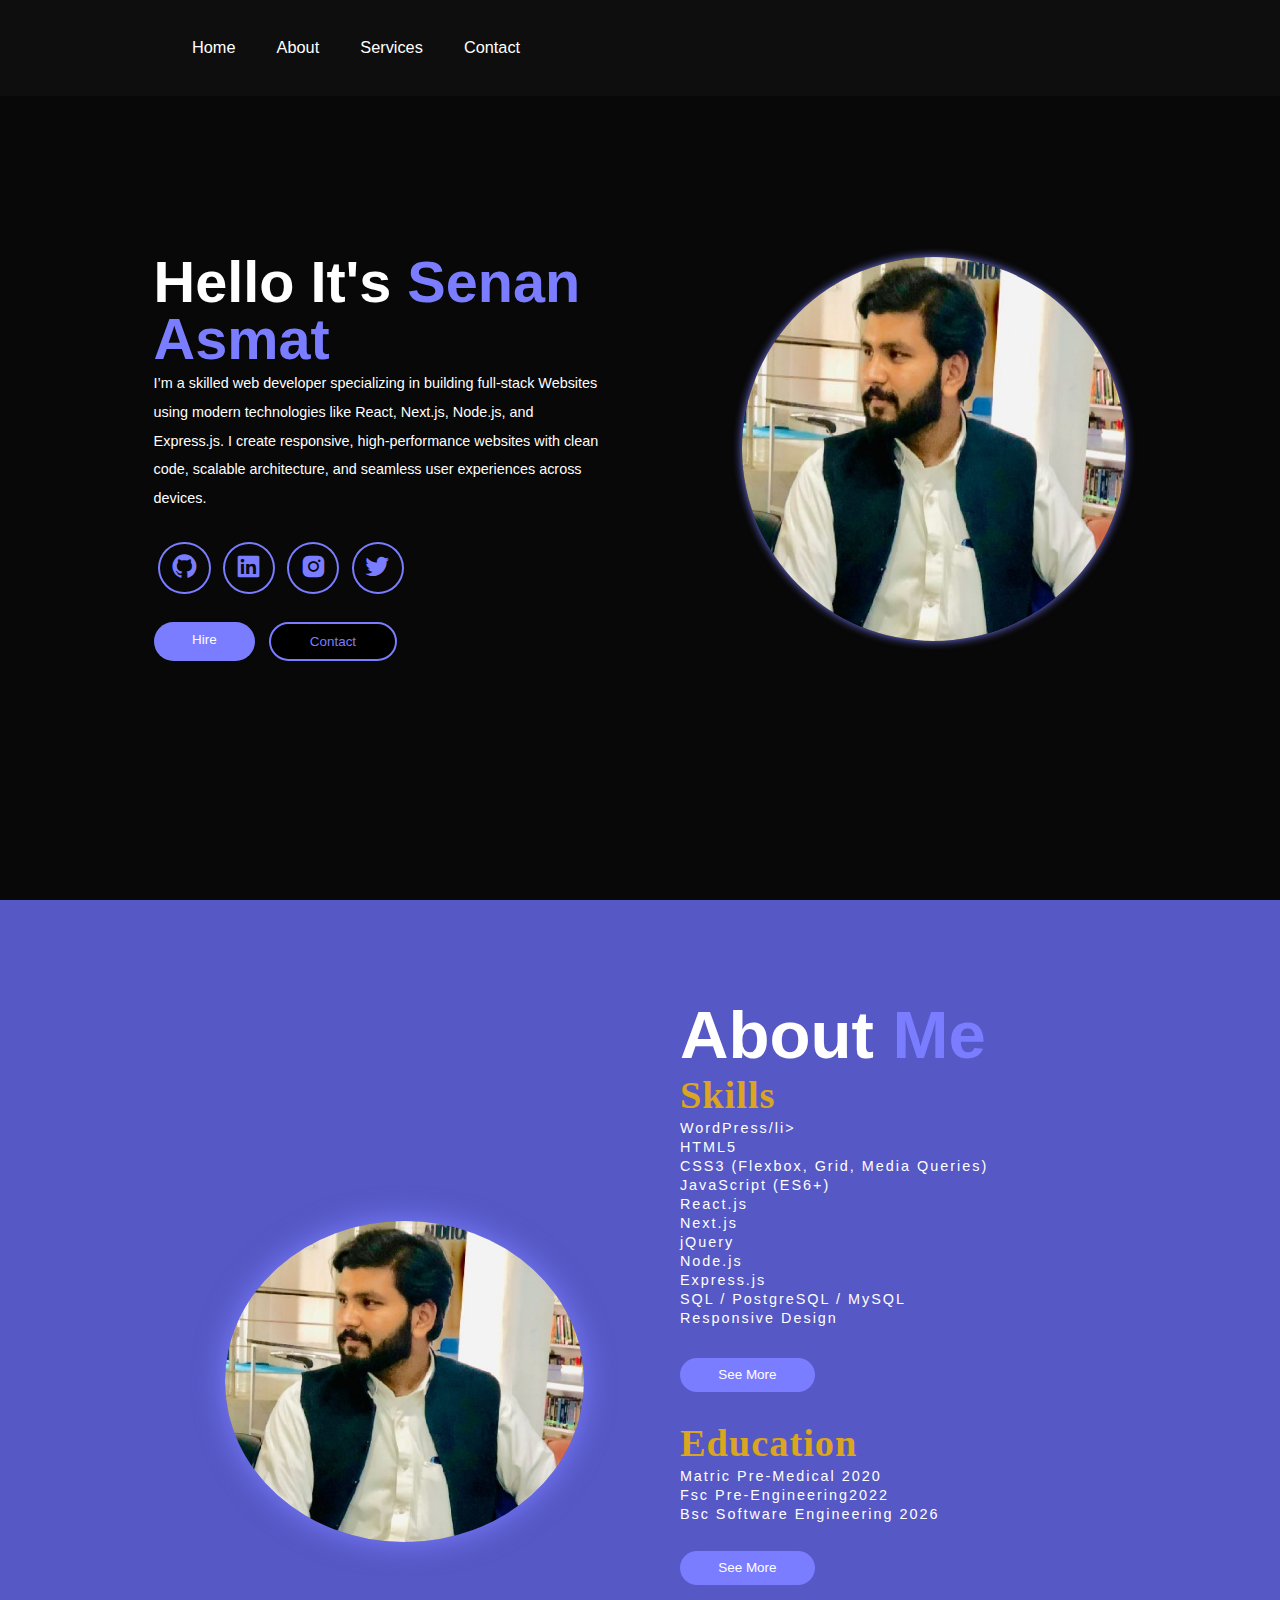
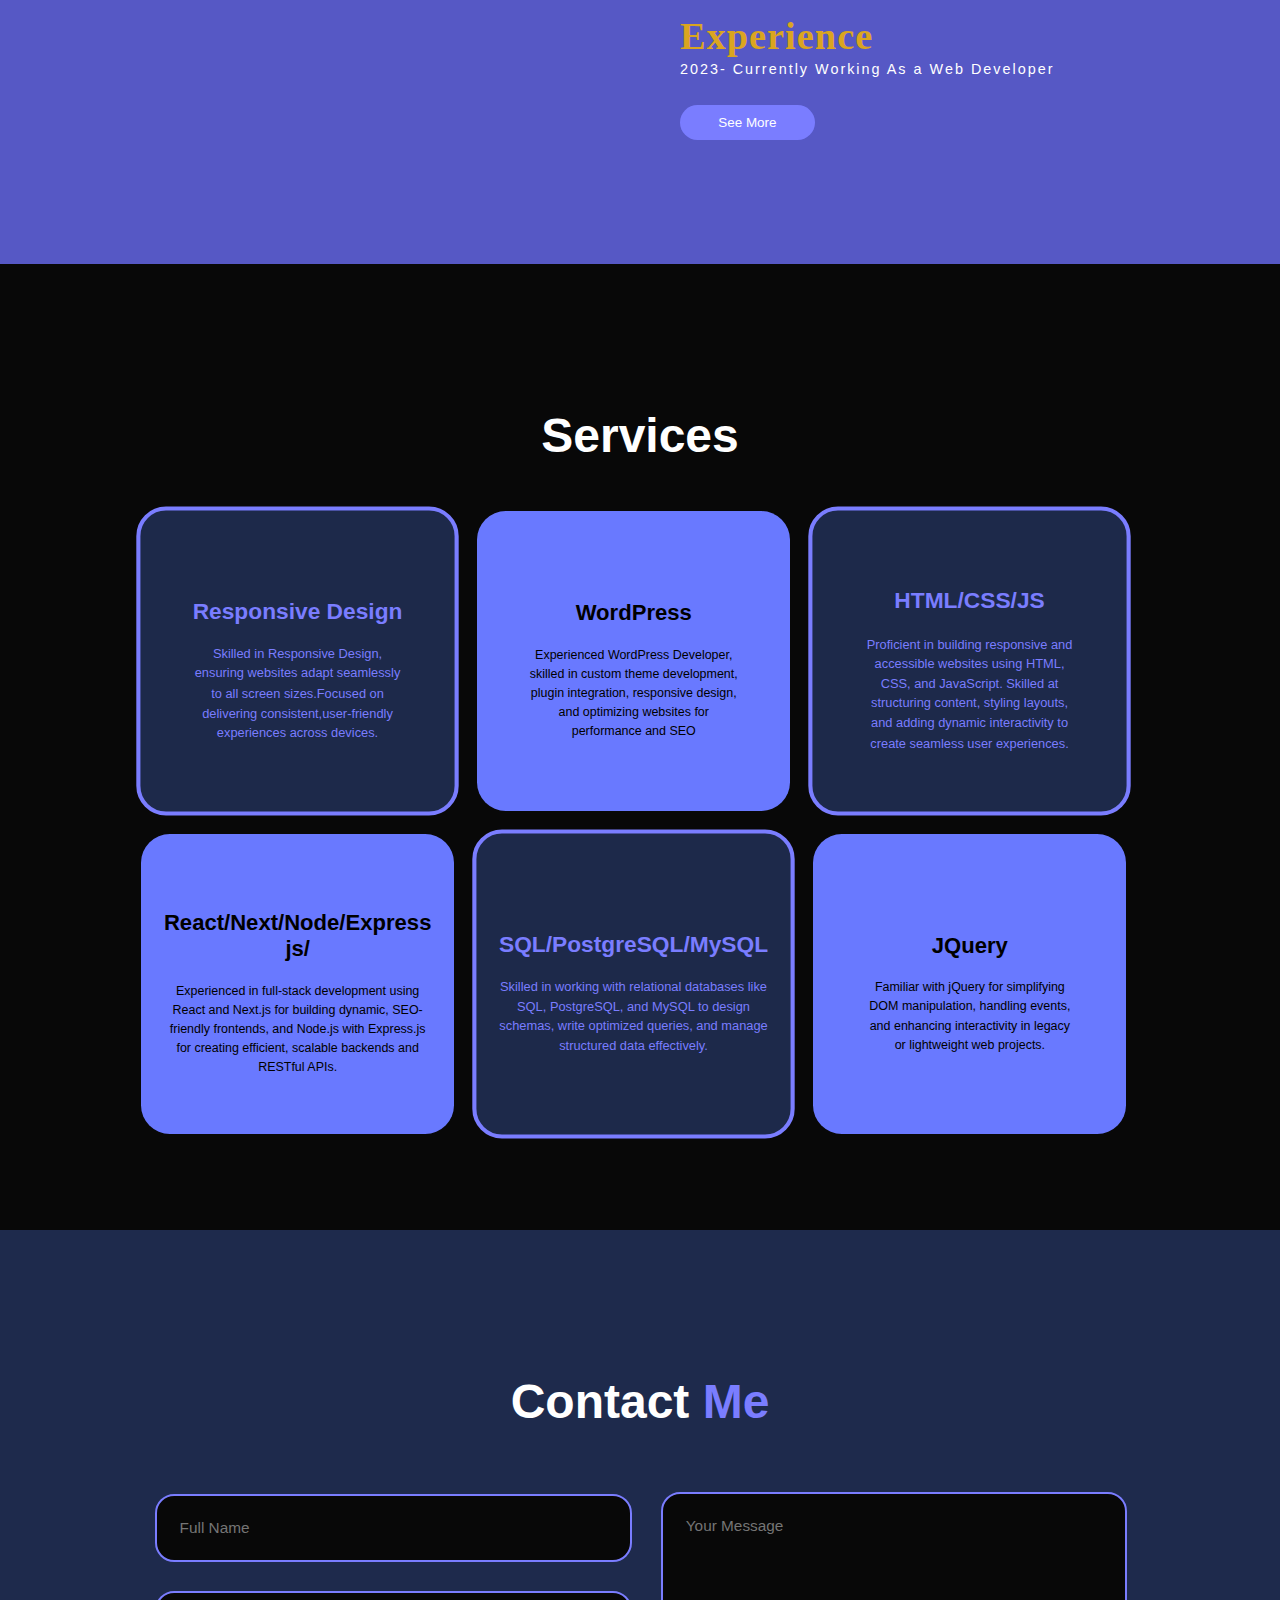
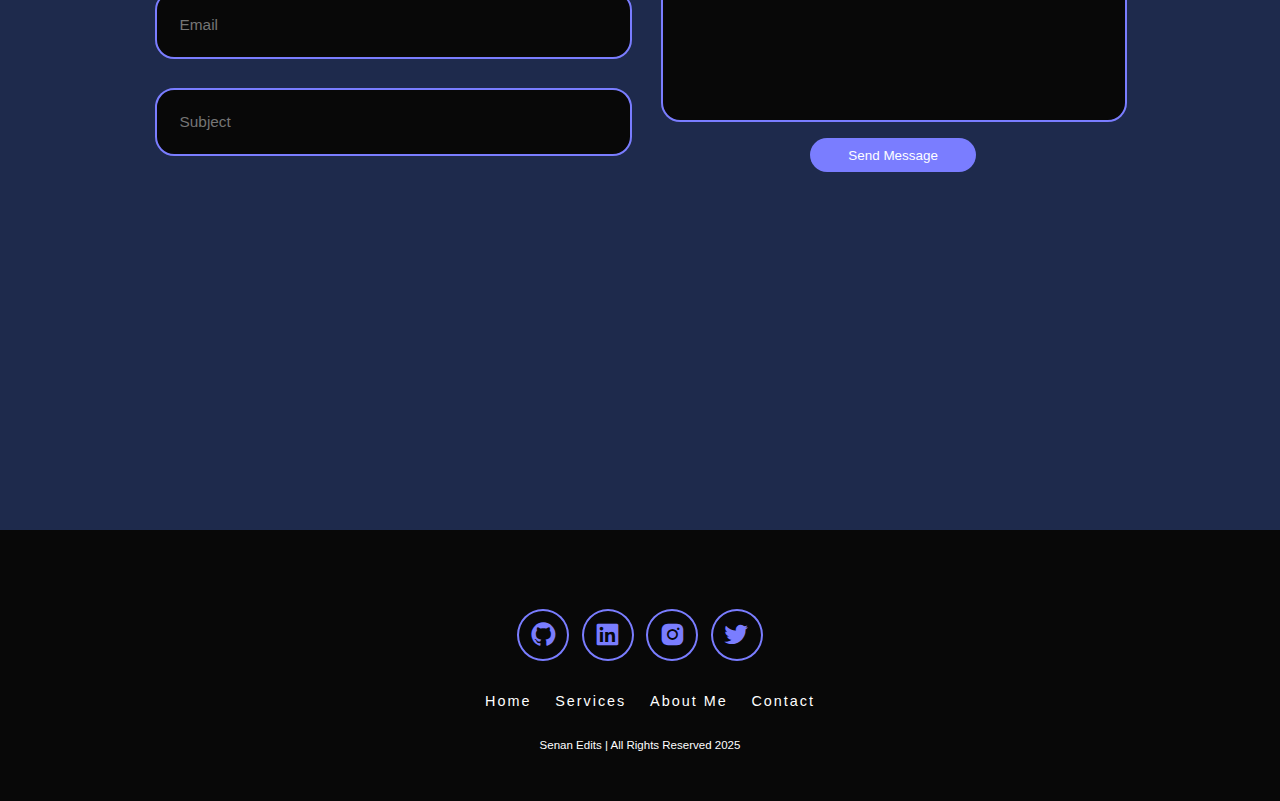
<file: index.html>
<!DOCTYPE html>
<html lang="en">
<head>
    <meta charset="UTF-8">
    <meta name="viewport" content="width=device-width, initial-scale=1.0">
    <link rel="stylesheet" href="Senan.css">
    <link href='https://unpkg.com/boxicons@2.1.4/css/boxicons.min.css' rel='stylesheet'>

    <title>Senan Asmat</title>
</head>
<body>

  <!-- -----header---section--start----- -->

  <header class="header">

    <nav class="navbar">
        <a href="#Home">Home</a>
        <a href="#About">About</a>
        <a href="#Services">Services</a>
        <a href="#Contact">Contact</a>
    </nav>
  </header>
    <!-- -- End---header---section--End----- -->

      <!-- -----Home---section--start----- -->
       <section class="Home" id="Home">

        <div class="Home-content">
            <h1>Hello It's <span>Senan Asmat</span></h1>
           
            <p>I’m a skilled web developer specializing in building full-stack Websites using modern technologies like React, Next.js, Node.js, and Express.js. I create responsive, high-performance websites with clean code, scalable architecture, and seamless user experiences across devices.</p>
            <div class="social-icons">
              <div class="social-icons">
                <!-- GitHub link -->
                <a href="https://github.com/Senanasmat/portfolio" target="_blank">
                    <i class="bx bxl-github"></i>
                </a>
                
                <!-- LinkedIn link -->
                <a href="https://www.linkedin.com/in/senan-asmat-68ba9a2bb?utm_source=share&utm_campaign=share_via&utm_content=profile&utm_medium=android_app" target="_blank">
                    <i class="bx bxl-linkedin-square"></i>
                </a>
                
                <!-- Instagram link -->
                <a href="https://www.instagram.com/senan_asmat?igsh=MWx6dGdybzRsMzdiag==" target="_blank">
                    <i class="bx bxl-instagram-alt"></i>
                </a>
                
                <!-- Twitter link -->
                <a href="#" target="_blank">
                    <i class="bx bxl-twitter"></i>
                </a>
            </div>
            </div>
 
                <div class="btn-group">
                  <a href="https://wa.me/qr/XOEWEUCZO5WHE1" class="btn">Hire</a>
                  <a href="#Contact" class="btn">Contact</a>
                </div>

        </div>
        <div class="Home-imeage">
          <img src="senan.jpg" alt="senan">
        </div>

       </section>
    <!-- -- End---Home---section--End----- -->


          <!-- -----About---section--start----- -->

       <section class="About" id="About">
        <div class="About-img">
          <img src="senan.jpg" alt="">
        </div>

        <div class="About-content">

          <h2>About <span>Me</span></h2>
          <div class="skills">Skills</div>
          <ul>
            <li>WordPress/li>
            <li>HTML5</li>
            <li>CSS3 (Flexbox, Grid, Media Queries)</li>
            <li>JavaScript (ES6+)</li>
            <li>React.js </li>
            <li>Next.js </li>
            <li>jQuery</li>
            <li>Node.js</li>
            <li>Express.js</li>
            <li>SQL / PostgreSQL / MySQL</li>
             <li>Responsive Design</li>
              <li></li>

          </ul>
          <input type="submit" value="See More" class="btn">
          <div class="skills">Education</div>
          <ul>
            <li>Matric Pre-Medical 2020</li>
            <li>Fsc Pre-Engineering2022</li>
            <li>Bsc Software Engineering 2026</li>
          </ul>
          <input type="submit" value="See More" class="btn">
          <div class="skills">Experience</div>
          <ul>
            <li>2023- Currently Working As a Web Developer</li>
          </ul>
          <input type="submit" value="See More" class="btn">

      </div>
       </section>

          <!-- -----About---section--End----- -->




          <!-- /* -----Services---section--start----- */ -->
           
          <section class="Services" id="Services">
            <h2 class="heading">Services</h2>

            <div class="services-container">
              <div class="service-box2">
                 <div class="service-info">
                  <h4>Responsive Design</h4>
                  <p>Skilled in Responsive Design, ensuring websites adapt seamlessly to all screen sizes.Focused on delivering consistent,user-friendly experiences across devices.
                  </p>
                 </div>
              </div>
              <div class="service-box">
                <div class="service-info">
                 <h4>WordPress</h4>
                 <p>Experienced WordPress Developer, skilled in custom theme development, plugin integration, responsive design, and optimizing websites for performance and SEO </p>
                </div>
             </div>
             <div class="service-box2">
              <div class="service-info">
                <h4>HTML/CSS/JS</h4>           
               <p>Proficient in building responsive and accessible websites using HTML, CSS, and JavaScript. Skilled at structuring content, styling layouts, and adding dynamic interactivity to create seamless user experiences.
              </p>
            </div>
           </div>
           <div class="service-box">
            <div class="service-info">        
              <h4>React/Next/Node/Express js/</h4>
             <p> Experienced in full-stack development using React and Next.js for building dynamic, SEO-friendly frontends, and Node.js with Express.js for creating efficient, scalable backends and RESTful APIs.
            </p>
          </div>
         </div>
         <div class="service-box2">
          <div class="service-info">
                 <h4>SQL/PostgreSQL/MySQL</h4>
           <p> Skilled in working with relational databases like SQL, PostgreSQL, and MySQL to design schemas, write optimized queries, and manage structured data effectively.
        </div>
       </div>
       <div class="service-box">
        <div class="service-info">
                <h4>JQuery</h4>
         <p> Familiar with jQuery for simplifying DOM manipulation, handling events, and enhancing interactivity in legacy or lightweight web projects.
        </p>
      </div>
     </div>
            </div>
          </section>
        
          <!-- /* -----Services---section--End----- */ -->



          <!-- -----contact---section---start------ -->

          <section class="Contact" id="Contact">
            <h2 class="heading">Contact <span>Me</span></h2>
          
            <form action="https://api.web3forms.com/submit" method="POST">
              <div class="input-group">
                <div class="input-box">
                  <input type="hidden" name="access_key" value="3ed9af49-8bc8-4ff7-9d26-4ef2c7c0400a">
                  <input type="text" name="full_name" placeholder="Full Name" id="name" required>
                  <input type="email" name="email" placeholder="Email" id="email" required>
                </div>
                <div class="input-box">
                  <input type="text" name="text" placeholder="Subject" id="phone" required>
                </div>
              </div>
          
              <div class="input-group-2">
                <textarea name="message" id="message" cols="30" rows="10" placeholder="Your Message" required></textarea>
                <input type="submit" value="Send Message" class="btn">
              </div>
            </form>
          </section>
          
        <!-- !-- -----contact---section---End------ --> 

             <!-- -----Footer---section---start------ -->

           <footer class="footer">
            <div class="social-icons">
              <!-- GitHub link -->
              <a href="https://github.com/Senanasmat/portfolio" target="_blank">
                  <i class="bx bxl-github"></i>
              </a>
              
              <!-- LinkedIn link -->
              <a href="https://www.linkedin.com/in/senan-asmat-68ba9a2bb?utm_source=share&utm_campaign=share_via&utm_content=profile&utm_medium=android_app" target="_blank">
                  <i class="bx bxl-linkedin-square"></i>
              </a>
              
              <!-- Instagram link -->
              <a href="https://www.instagram.com/senan_asmat?igsh=MWx6dGdybzRsMzdiag==" target="_blank">
                  <i class="bx bxl-instagram-alt"></i>
              </a>
              
              <!-- Twitter link -->
              <a href="#" target="_blank">
                  <i class="bx bxl-twitter"></i>
              </a>
          </div>


            <ul class="list">
              <li>
                <a href="#Home">Home</a>
              </li>
              <li>
                <a href="#Services">Services</a>
              </li>
              <li>
                <a href="#About">About Me</a>
              </li>
              <li>
                <a href="#Contact">Contact</a>
              </li>
            </ul>
            <p class="copyright">
              Senan Edits | All Rights Reserved 2025
            </p>
           </footer>

          <!-- /* -----Footer---section--End----- */ -->

    <script src="Senan.js"></script>
</body>
</html>
</file>
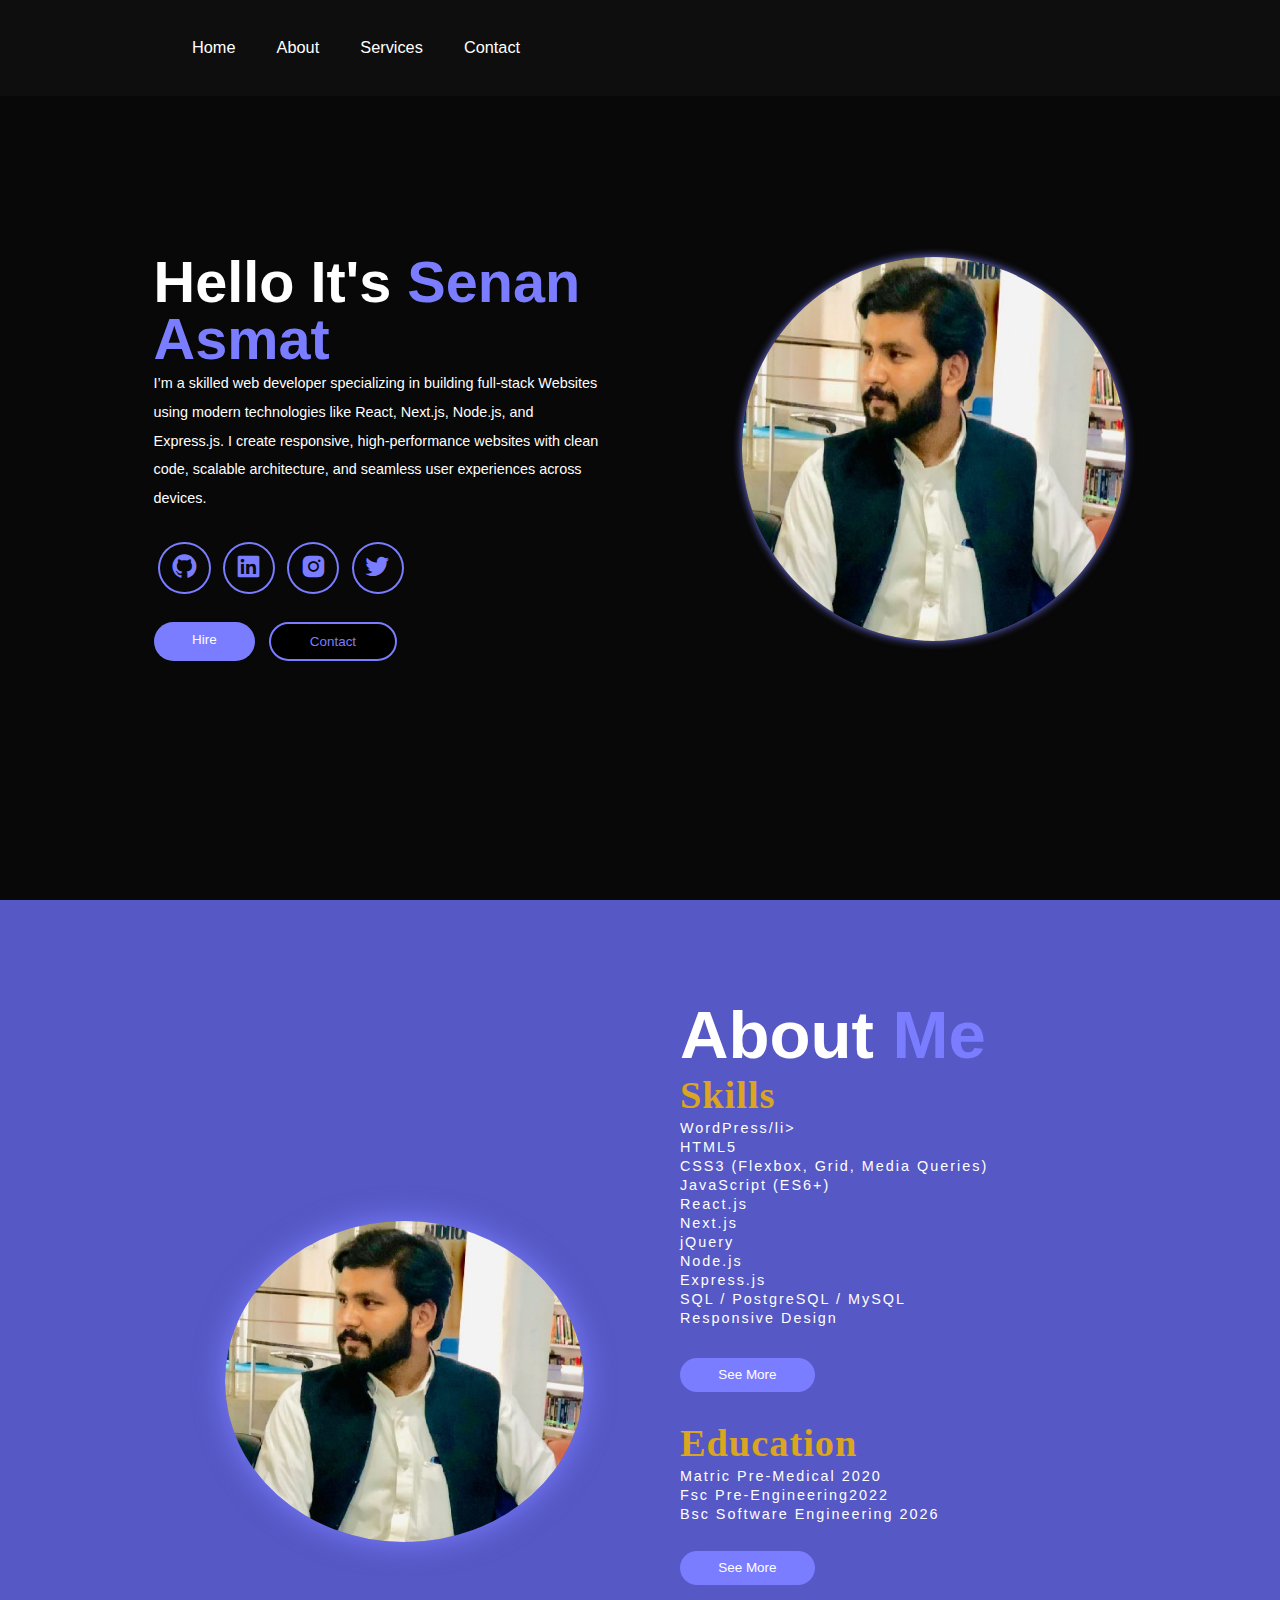
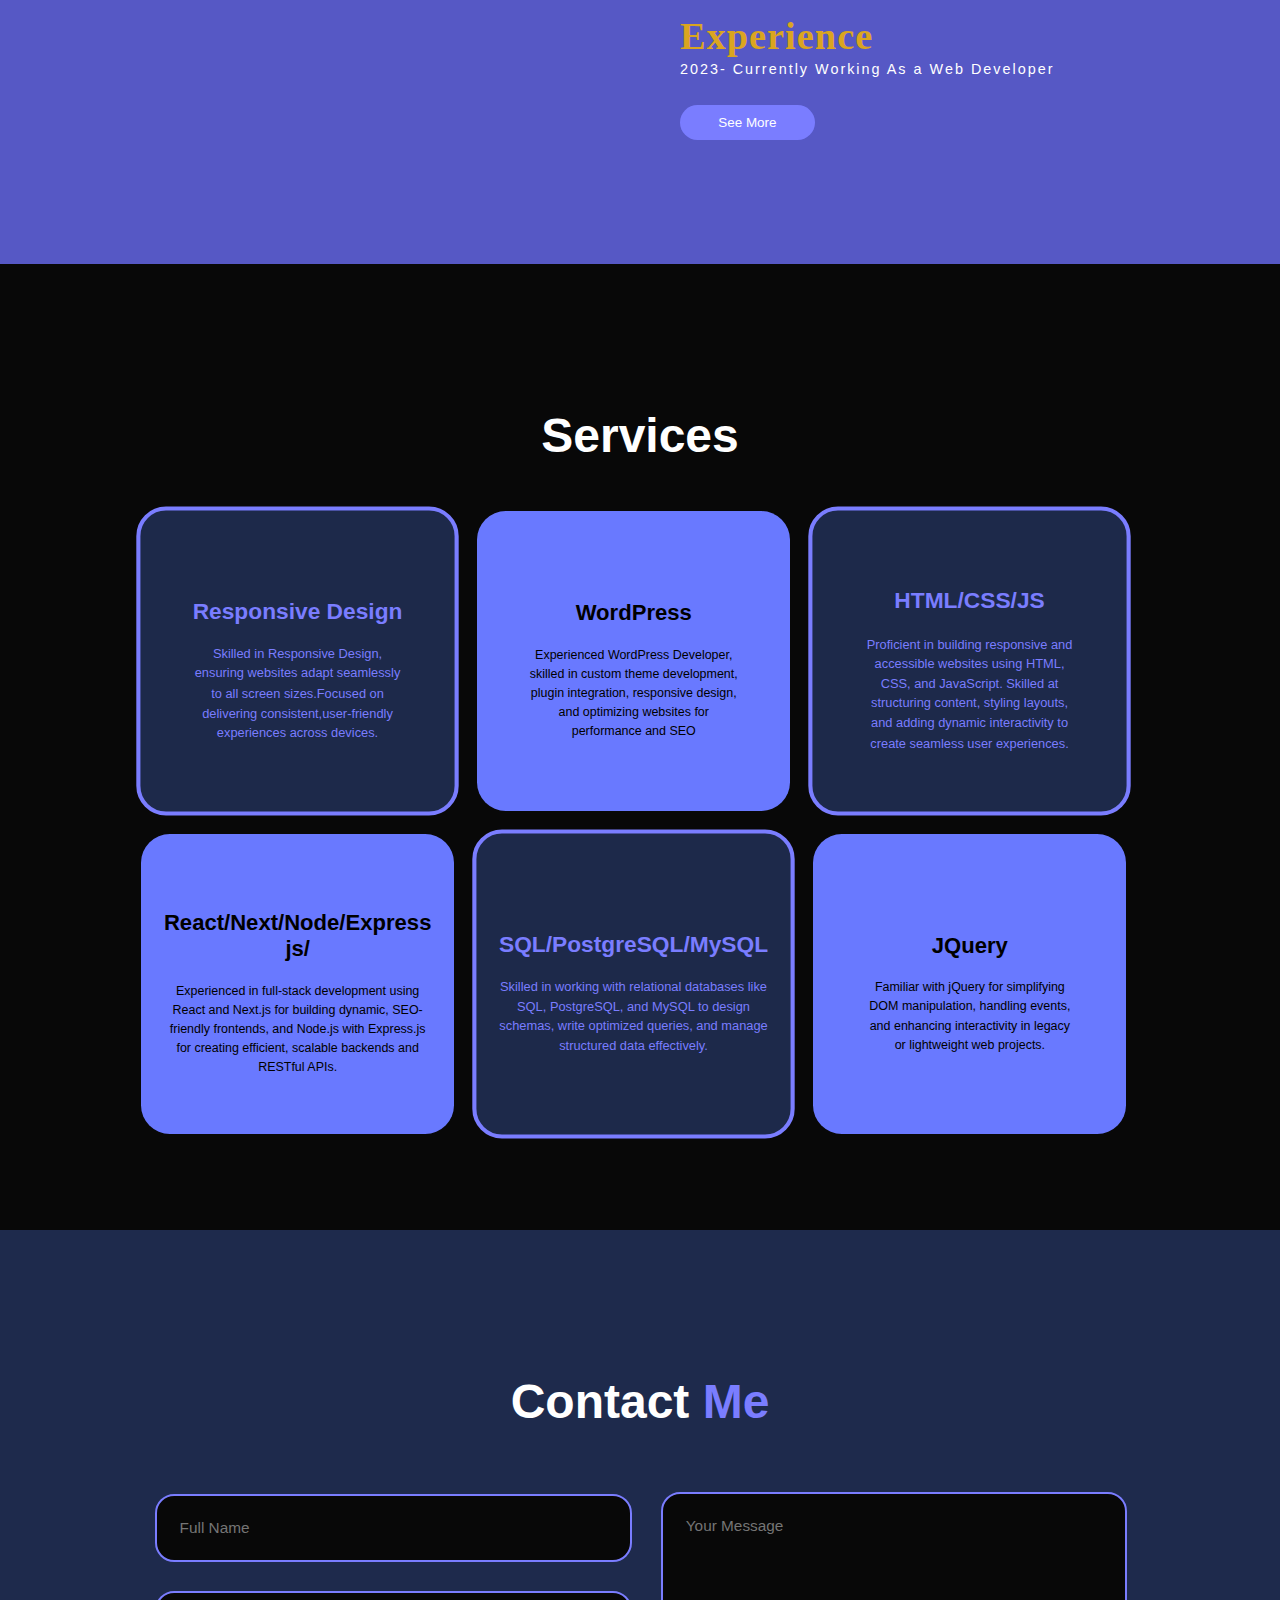
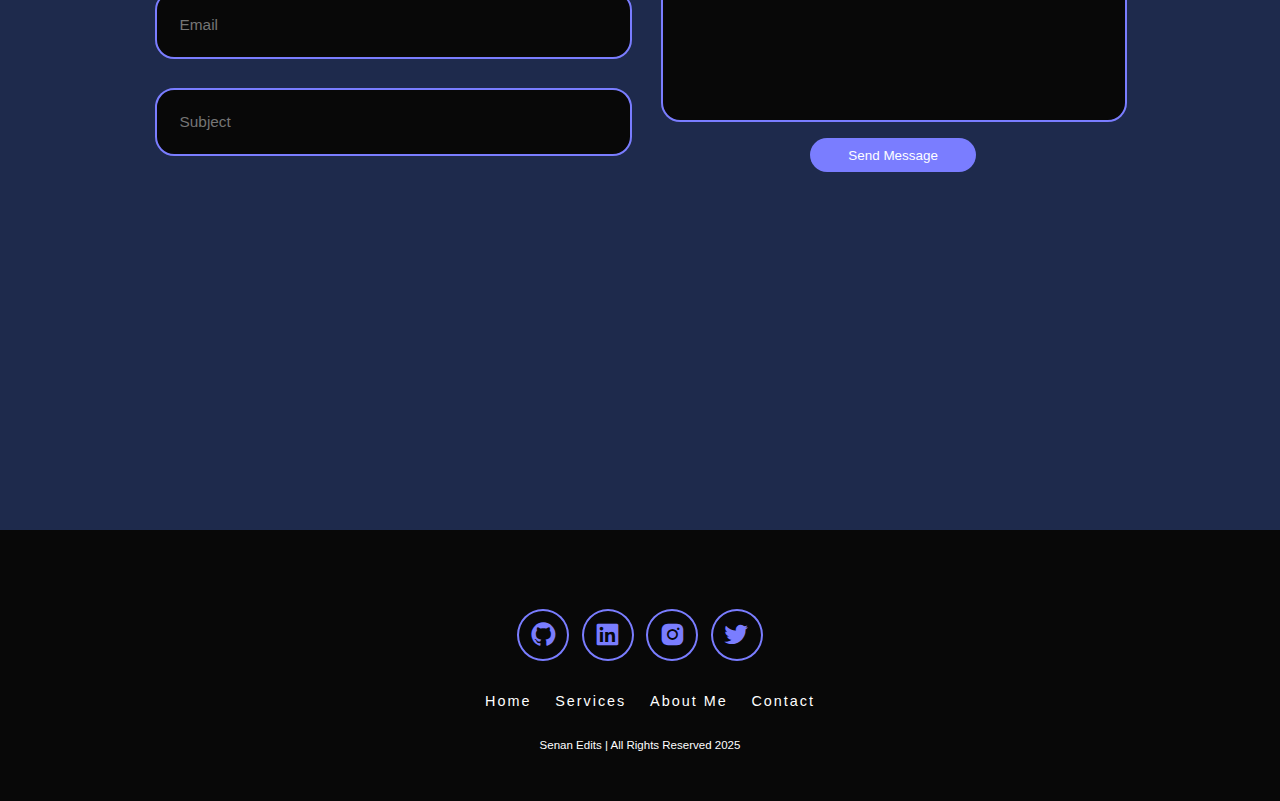
<file: Senan.html>
<!DOCTYPE html>
<html lang="en">
<head>
    <meta charset="UTF-8">
    <meta name="viewport" content="width=device-width, initial-scale=1.0">
    <link rel="stylesheet" href="Senan.css">
    <link href='https://unpkg.com/boxicons@2.1.4/css/boxicons.min.css' rel='stylesheet'>

    <title>Senan Asmat</title>
</head>
<body>

  <!-- -----header---section--start----- -->

  <header class="header">

    <nav class="navbar">
        <a href="#Home">Home</a>
        <a href="#About">About</a>
        <a href="#Services">Services</a>
        <a href="#Contact">Contact</a>
    </nav>
  </header>
    <!-- -- End---header---section--End----- -->

      <!-- -----Home---section--start----- -->
       <section class="Home" id="Home">

        <div class="Home-content">
            <h1>Hello It's <span>Senan Asmat</span></h1>
           
            <p>I’m a skilled web developer specializing in building full-stack Websites using modern technologies like React, Next.js, Node.js, and Express.js. I create responsive, high-performance websites with clean code, scalable architecture, and seamless user experiences across devices.</p>
            <div class="social-icons">
              <div class="social-icons">
                <!-- GitHub link -->
                <a href="https://github.com/Senanasmat/portfolio" target="_blank">
                    <i class="bx bxl-github"></i>
                </a>
                
                <!-- LinkedIn link -->
                <a href="https://www.linkedin.com/in/senan-asmat-68ba9a2bb?utm_source=share&utm_campaign=share_via&utm_content=profile&utm_medium=android_app" target="_blank">
                    <i class="bx bxl-linkedin-square"></i>
                </a>
                
                <!-- Instagram link -->
                <a href="https://www.instagram.com/senan_asmat?igsh=MWx6dGdybzRsMzdiag==" target="_blank">
                    <i class="bx bxl-instagram-alt"></i>
                </a>
                
                <!-- Twitter link -->
                <a href="#" target="_blank">
                    <i class="bx bxl-twitter"></i>
                </a>
            </div>
            </div>
 
                <div class="btn-group">
                  <a href="https://wa.me/qr/XOEWEUCZO5WHE1" class="btn">Hire</a>
                  <a href="#Contact" class="btn">Contact</a>
                </div>

        </div>
        <div class="Home-imeage">
          <img src="senan.jpg" alt="senan">
        </div>

       </section>
    <!-- -- End---Home---section--End----- -->


          <!-- -----About---section--start----- -->

       <section class="About" id="About">
        <div class="About-img">
          <img src="senan.jpg" alt="">
        </div>

        <div class="About-content">

          <h2>About <span>Me</span></h2>
          <div class="skills">Skills</div>
          <ul>
            <li>WordPress/li>
            <li>HTML5</li>
            <li>CSS3 (Flexbox, Grid, Media Queries)</li>
            <li>JavaScript (ES6+)</li>
            <li>React.js </li>
            <li>Next.js </li>
            <li>jQuery</li>
            <li>Node.js</li>
            <li>Express.js</li>
            <li>SQL / PostgreSQL / MySQL</li>
             <li>Responsive Design</li>
              <li></li>

          </ul>
          <input type="submit" value="See More" class="btn">
          <div class="skills">Education</div>
          <ul>
            <li>Matric Pre-Medical 2020</li>
            <li>Fsc Pre-Engineering2022</li>
            <li>Bsc Software Engineering 2026</li>
          </ul>
          <input type="submit" value="See More" class="btn">
          <div class="skills">Experience</div>
          <ul>
            <li>2023- Currently Working As a Web Developer</li>
          </ul>
          <input type="submit" value="See More" class="btn">

      </div>
       </section>

          <!-- -----About---section--End----- -->




          <!-- /* -----Services---section--start----- */ -->
           
          <section class="Services" id="Services">
            <h2 class="heading">Services</h2>

            <div class="services-container">
              <div class="service-box2">
                 <div class="service-info">
                  <h4>Responsive Design</h4>
                  <p>Skilled in Responsive Design, ensuring websites adapt seamlessly to all screen sizes.Focused on delivering consistent,user-friendly experiences across devices.
                  </p>
                 </div>
              </div>
              <div class="service-box">
                <div class="service-info">
                 <h4>WordPress</h4>
                 <p>Experienced WordPress Developer, skilled in custom theme development, plugin integration, responsive design, and optimizing websites for performance and SEO </p>
                </div>
             </div>
             <div class="service-box2">
              <div class="service-info">
                <h4>HTML/CSS/JS</h4>           
               <p>Proficient in building responsive and accessible websites using HTML, CSS, and JavaScript. Skilled at structuring content, styling layouts, and adding dynamic interactivity to create seamless user experiences.
              </p>
            </div>
           </div>
           <div class="service-box">
            <div class="service-info">        
              <h4>React/Next/Node/Express js/</h4>
             <p> Experienced in full-stack development using React and Next.js for building dynamic, SEO-friendly frontends, and Node.js with Express.js for creating efficient, scalable backends and RESTful APIs.
            </p>
          </div>
         </div>
         <div class="service-box2">
          <div class="service-info">
                 <h4>SQL/PostgreSQL/MySQL</h4>
           <p> Skilled in working with relational databases like SQL, PostgreSQL, and MySQL to design schemas, write optimized queries, and manage structured data effectively.
        </div>
       </div>
       <div class="service-box">
        <div class="service-info">
                <h4>JQuery</h4>
         <p> Familiar with jQuery for simplifying DOM manipulation, handling events, and enhancing interactivity in legacy or lightweight web projects.
        </p>
      </div>
     </div>
            </div>
          </section>
        
          <!-- /* -----Services---section--End----- */ -->



          <!-- -----contact---section---start------ -->

          <section class="Contact" id="Contact">
            <h2 class="heading">Contact <span>Me</span></h2>
          
            <form action="https://api.web3forms.com/submit" method="POST">
              <div class="input-group">
                <div class="input-box">
                  <input type="hidden" name="access_key" value="3ed9af49-8bc8-4ff7-9d26-4ef2c7c0400a">
                  <input type="text" name="full_name" placeholder="Full Name" id="name" required>
                  <input type="email" name="email" placeholder="Email" id="email" required>
                </div>
                <div class="input-box">
                  <input type="text" name="text" placeholder="Subject" id="phone" required>
                </div>
              </div>
          
              <div class="input-group-2">
                <textarea name="message" id="message" cols="30" rows="10" placeholder="Your Message" required></textarea>
                <input type="submit" value="Send Message" class="btn">
              </div>
            </form>
          </section>
          
        <!-- !-- -----contact---section---End------ --> 

             <!-- -----Footer---section---start------ -->

           <footer class="footer">
            <div class="social-icons">
              <!-- GitHub link -->
              <a href="https://github.com/Senanasmat/portfolio" target="_blank">
                  <i class="bx bxl-github"></i>
              </a>
              
              <!-- LinkedIn link -->
              <a href="https://www.linkedin.com/in/senan-asmat-68ba9a2bb?utm_source=share&utm_campaign=share_via&utm_content=profile&utm_medium=android_app" target="_blank">
                  <i class="bx bxl-linkedin-square"></i>
              </a>
              
              <!-- Instagram link -->
              <a href="https://www.instagram.com/senan_asmat?igsh=MWx6dGdybzRsMzdiag==" target="_blank">
                  <i class="bx bxl-instagram-alt"></i>
              </a>
              
              <!-- Twitter link -->
              <a href="#" target="_blank">
                  <i class="bx bxl-twitter"></i>
              </a>
          </div>


            <ul class="list">
              <li>
                <a href="#Home">Home</a>
              </li>
              <li>
                <a href="#Services">Services</a>
              </li>
              <li>
                <a href="#About">About Me</a>
              </li>
              <li>
                <a href="#Contact">Contact</a>
              </li>
            </ul>
            <p class="copyright">
              Senan Edits | All Rights Reserved 2025
            </p>
           </footer>

          <!-- /* -----Footer---section--End----- */ -->

    <script src="Senan.js"></script>
</body>
</html>
</file>
<file: Senan.css>
html, body {
    overflow-x: hidden; /* Prevents horizontal scrolling */
}


*{
    margin: 0;
    padding: 0;
    box-sizing: border-box;
    text-decoration: none;
    border: none;
    outline: none;
    scroll-behavior: smooth;
    font-family: 'Lucida Sans', 'Lucida Sans Regular', 'Lucida Grande', 'Lucida Sans Unicode', Geneva, Verdana, sans-serif;
}

html{
    font-size: 60%;
    overflow-x: hidden;
}

:root{
    --bg--color: #080808;
    --second--bg--color: #001005;
    ---text--color: white;
    --main--color:hsl(239, 100%, 74%);
}

body{
    background-color: var(--bg--color);
    color:var(---text--color);
}

/* <!-- -----header---section--start----- --> */



.header{
    position: fixed;
    top: 0;
    left: 0;
    padding: 4rem 12%;
    width: 100%;
    background: rgb(15, 14, 14);
    backdrop-filter: blur(10px);
    display: flex;
    align-items: center;
    justify-content: space-between;
    z-index: 100;
}

#menu-icon{
  font-size: 2.6rem;
  color: var(--main--color);
  display: none;
}
.logo{
    font-size: 3rem;
    font-weight: 400;
    color: var(---text--color);
    cursor: pointer;
    transition: .3s ease;
}
.logo:hover{
    transform: scale(1.1);
}
span{
    color: var(--main--color);
}

.navbar a{
    font-size: 1.7rem;
    color: var(---text--color);
    margin-left: 4rem;
    font-weight: 500;
    border-bottom: 3px solid transparent;
    transition: .2s ease;
}
.navbar a:hover{
    border-bottom: 3px solid var(--main--color);
    color: var(--main--color);
}


/* <!-- -- End---header---section--End----- --> */


section{
  min-height: 100vh;
  padding: 10rem 12%;
 
}
.Home{
    display: flex;
    align-items: center;
    justify-content: center;
    gap: 15rem;
}
.Home-content{
    display: flex;
    flex-direction: column;
    text-align: left;
}

.Home-content h1{
    font-size: 6rem;
    margin-top: 1.5rem;
    font-weight: 500px;
    line-height: 1;
}
.Home-content p{
    font-size: 1.5rem;
    font-weight: 500;
    line-height: 3rem;
}
.Home-imeage img{
    width: 30vw;
    border-radius: 100%;
    transition: .4s ease-in-out;
    box-shadow: 0 0 10px var(--main--color);
    height: 30vw;

}
.Home-imeage img:hover{
    box-shadow: 0 0 30px var(--main--color);
}
#typing-text {
    font-weight: bold;
    color: var(--main--color);
    border-right: 2px solid var(--main--color); /* Cursor effect */
    white-space: nowrap;
    overflow: hidden;
   
}


@keyframes typing {
    from { width: 0; }
    to { width: 100%; }
}

@keyframes blink-caret {
    from, to { border-color: transparent; }
    50% { border-color: var(--main--color); }
}

.social-icons a{
    display:inline-flex ;    
    align-items: center;
    justify-content: center;
    font-size: 3rem;
    padding: 1rem;
    background: transparent;
    border: 2px solid var(--main--color);
    border-radius: 50%;
    color: var(--main--color);
    margin: 3rem 0.5rem;
    transition: 0.3s ease;
}
.social-icons a:hover{
    color: var(---text--color);
    background-color: var(--main--color);
    transform: scale(1.2)translateY(-5px);
    box-shadow: 0 0 25px var(--main--color);
}
.btn-group{
    display: flex;
    gap: 1.5rem;
}
.btn{
    display: inline-block;
    padding: 1rem 4rem;
    background: var(--main--color);
    color: var(---text--color);
    /* box-shadow: 0 0 25px var(--main--color); */
    border-radius: 3rem;
    font-size: 1.4rem;
    transition: .3s ease;

}
.btn:hover{
    transform: scale(1.0s);
    box-shadow: 0 0 25px var(--main--color);

}
.btn-group a:nth-of-type(2){
    background-color: black;
    color: var(--main--color);
    border: 2px solid var(--main--color);
    box-shadow:  0 0 25px transparent;
}
.btn-group a:nth-of-type(2):hover{
    box-shadow: 0 0 25px var(--main--color);
    background-color: var(--main--color);
    color: var(---text--color);

}


/* <!-- -----About---section--start----- --> */

.About{
    display: flex;
    justify-content: center;
    align-items: center;
    gap: 10rem;
    background-color:#5658C5;
}
.About-img img{
    width: 28vw;
    border-radius: 50%;
    transition: 0.4s ease;
    box-shadow: 0 0 30px var(--main--color);

}
.About-img img:hover{
    box-shadow: 0 0 50px var(--main--color);

}

.About-content h2{
    font-size: 7rem;
}
.About-content p{
    font-size: 1.6rem;
    padding-top: 5px;
}
.skills{
    color:goldenrod;
    font-size: 4rem;
    font-family: sans-serif;
    align-items: center;
    font-weight:700;
    letter-spacing: 1px;
    font-family:Georgia, 'Times New Roman', Times, serif
}
ul li{
    list-style: none;
    font-size: 1.5rem;
    align-items: center;
    font-family:sans-serif;
    padding-top: 3px;
    letter-spacing: 1px;
    font-weight: inherit;
    letter-spacing: 2px;
    
    

}
.About-content .btn{
    margin: 3rem 0;
}

::-webkit-scrollbar{
    width: 10px;
}
::-webkit-scrollbar-thumb{
    background-color: var(--main--color);
}
::-webkit-scrollbar-track{
    background-color: var(--bg--color);
}


/* <!-- -----About---section--End----- --> */







/* <!-- -----Services---section--start----- --> */

.heading{
    text-align: center;
    font-size: 5rem;
    margin: 5rem 0;
}
.Services{
    background-color: var(--bg--color);
     color: #000000;
}
    
.Services h2{
    color: var(---text--color);
}
 
.services-container{
    display: grid;
    grid-template-columns: repeat(auto-fit,minmax(300px, 1fr));
    gap: 2.4rem;
    margin-left:-1.3rem ;
}
.service-box{
    display: flex;
    align-items: center;
    justify-content: center;
    background-color: #6979FF;
    height: 300px;
    border-radius: 3rem;
    cursor: pointer;
    border: 4px solid transparent;
    transition: 0.4s ease-in-out;
}
.service-box:hover{
    background-color: #4d74e04f;
    color: var(--main--color);
    border: 4px solid var(--main--color);
    transform: scale(1.03);
}
.service-box2{
    display: flex;
    align-items: center;
    justify-content: center;
    background-color: #6979FF;
    height: 300px;
    border-radius: 3rem;
    cursor: pointer;
    border: 4px solid transparent;
    transition: 0.4s ease-in-out;
    background-color: #4d74e04f;
    color: var(--main--color);
    border: 4px solid var(--main--color);
    transform: scale(1.03);
}
.service-info{
    display: flex;
    flex-direction: column;
    text-align: center;
    justify-content: center;
    align-items: center;
    padding: 5rem;
}
.service-info i{
    font-size: 6rem;
}
.service-info h4{
    font-size: 2.3rem;
    margin: 2rem 0;
}
.service-info p{
    font-size: 1.3rem;
    font-weight: 500;
    line-height: 2rem;
}
 /* <!-- -----Services---section--End----- --> */





  /* <!-- -----contact---section---start------ --> */

  .Contact{
    background-color:#1E2A4C;
    width: 100%;
  }
 
  .Contact h2{
    margin-bottom: 3rem 0;
    color: var(---text--color);
  }
  .Contact form{
    display: flex;
    align-items: center;
    justify-content: center;
    gap: 3rem;
    margin: 5rem 0;
    text-align: center;
  }
 
.Contact form  .input-box input,
.Contact form textarea{
    width: 100%;
    padding: 2.4rem;
    font-size: 1.6rem;
    color: var(---text--color);
    background-color: var(--bg--color);
    border-radius: 2rem;
    border: 2px solid var(--main--color);
    margin: 1.5rem;
    resize: none;
    margin-left:0.1rem ;

}
.footer{
    background-color: var(--bg--color);
    padding: 50px 0;
}

.footer .social-icons{
    text-align: center;

}
.footer ul{
    text-align: center;
    font-size: 1.4rem;
}
.footer ul li{
    display: inline-block;
     margin-left: 20px;
}
.footer ul li a{
    color: white;
    border-bottom: 2px solid transparent;
    transition: 0.3s ease-in-out;
}
.footer ul li a:hover{
    border-bottom: 3px solid var(--main--color);
}

.footer .copyright{
  text-align: center;
  margin-top: 30px;
  font-size: 1.2rem;
}

 /* <!-- !-- -----contact---section---End------ -->   */


 /* ----reponsiveness start----- */
 @media (max-width:1024px) {
    #menu-icon{
        display: block;
    }
    .navbar{
        position: absolute;
        top: 100%;
        right: 0;
        width: 50%;
        padding: 1rem 3rem;
        background-color: rgba(27, 26, 26, 0.342);
        border-left: 2px solid var(--main--color);
        border-bottom: 2px solid var(--main--color);
       border-bottom-left-radius: 2.2rem;
       display: none;
      transition: transform .4s ease-in-out;
    }
    .navbar a{
        display: block;
        font-size: 2rem;
        margin: 3rem 0;
        color: var(---text--color);
    }
    .navbar.active{
        display: block;
        transition: .5s;
    }
    .Home{
        flex-direction: column-reverse;
        margin: 5rem 0;
        gap: 4rem;
    }
    .Home-content{
        align-items: center;
        text-align: center;
    }
    .Home-imeage img{
      width: 50vw;
      hieght:80vw;
    }
    .Home-content h1{
        font-size: 3.1rem;
    }
    .Home-content p{
        font-size: 1.4rem;
    }
    .About{
        flex-direction: column-reverse;
        text-align: center;
    }
    .About h2{
        text-align: center;
        margin: 3rem 0;
        font-size: 3.4rem;
    }
    .About p{
        font-size: 1.2rem;
        line-height: 2.3rem;
       
    }
    .About-img img{
        width: 45vw;
        margin-top:-50px;
    }
    .service-box2{
        margin-bottom: 2rem;
    }
    .service-box{
        margin-bottom: 2rem;
    }
    .service-info p{ 
        font-size: 1.2rem;
        width: 28rem;
    }
    .Services h2{
        font-size: 3.4rem;
    }
    .Contact h2{
        font-size: 3.4rem;
    }
    .Contact form{
        flex-direction: column;
    }
   

 }
</file>
